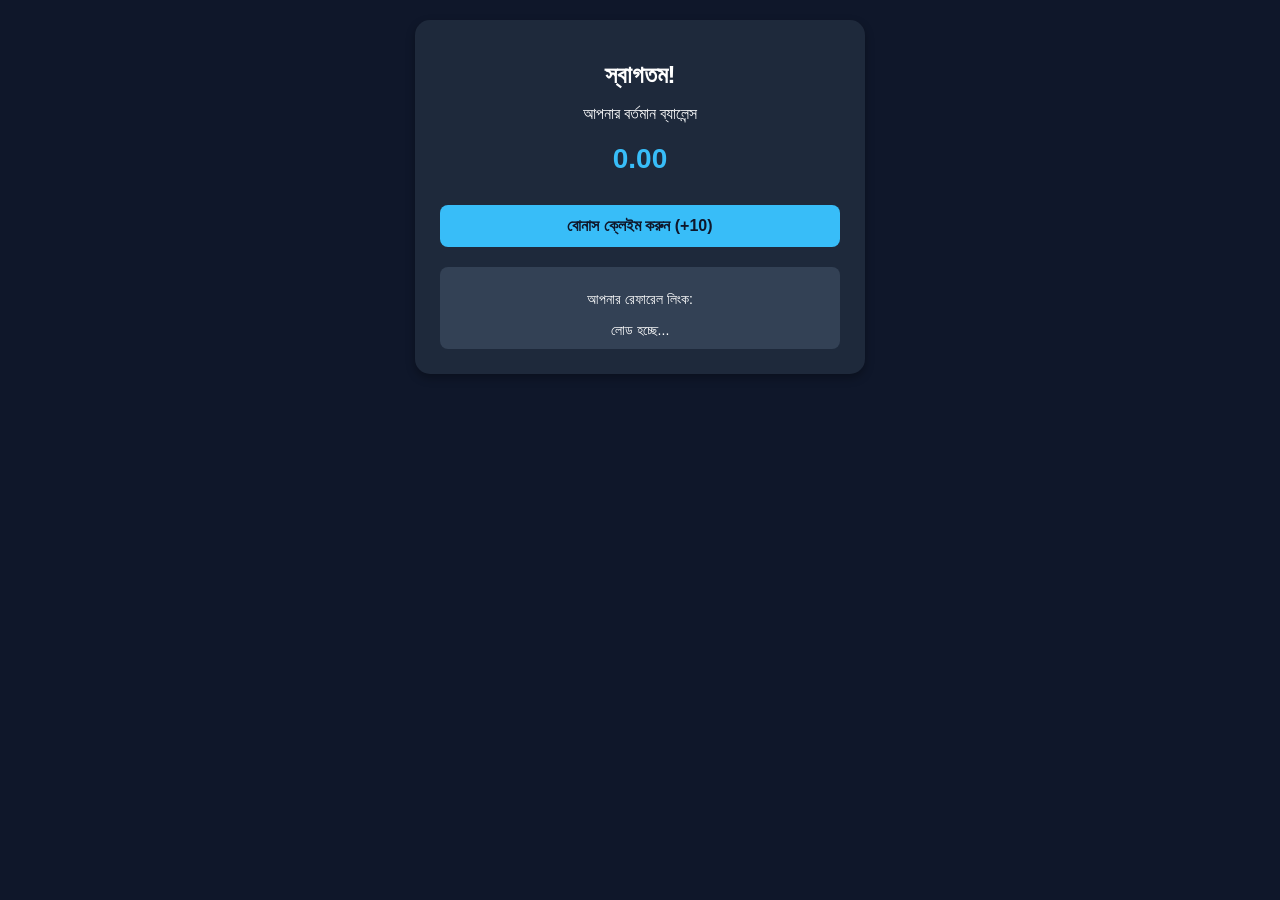
<file: templates/index.html>
<!DOCTYPE html>
<html lang="en">
<head>
    <meta charset="UTF-8">
    <meta name="viewport" content="width=device-width, initial-scale=1.0">
    <title>Mini App Dashboard</title>
    <script src="https://telegram.org/js/telegram-web-app.js"></script>
    <style>
        body {
            background-color: #0f172a;
            color: #ffffff;
            font-family: Arial, sans-serif;
            text-align: center;
            padding: 20px;
            margin: 0;
        }
        .container {
            max-width: 400px;
            margin: auto;
            background: #1e293b;
            padding: 25px;
            border-radius: 15px;
            box-shadow: 0 4px 10px rgba(0,0,0,0.3);
        }
        h1 { font-size: 24px; margin-bottom: 10px; }
        .balance-box {
            font-size: 28px;
            font-weight: bold;
            color: #38bdf8;
            margin: 20px 0;
        }
        button {
            background: #38bdf8;
            color: #0f172a;
            border: none;
            padding: 12px 20px;
            font-size: 16px;
            font-weight: bold;
            border-radius: 8px;
            cursor: pointer;
            width: 100%;
            margin-top: 10px;
        }
        button:active { background: #0284c7; }
        .ref-box {
            margin-top: 20px;
            background: #334155;
            padding: 10px;
            border-radius: 8px;
            font-size: 14px;
            word-break: break-all;
        }
    </style>
</head>
<body>

    <div class="container">
        <h1 id="username">স্বাগতম!</h1>
        <p>আপনার বর্তমান ব্যালেন্স</p>
        <div class="balance-box" id="balance">0.00</div>
        
        <button onclick="claimToken()">বোনাস ক্লেইম করুন (+10)</button>

        <div class="ref-box">
            <p>আপনার রেফারেল লিংক:</p>
            <span id="refLink">লোড হচ্ছে...</span>
        </div>
    </div>

    <script>
        const tg = window.Telegram.WebApp;
        tg.expand();

        const userId = tg.initDataUnsafe?.user?.id || 12345678;
        const userName = tg.initDataUnsafe?.user?.first_name || "Guest User";

        document.getElementById("username").innerText = `স্বাগতম, ${userName}!`;

        fetch('/api/user', {
            method: 'POST',
            headers: { 'Content-Type': 'application/json' },
            body: JSON.stringify({ telegram_id: userId, username: userName })
        })
        .then(res => res.json())
        .then(data => {
            document.getElementById("balance").innerText = data.balance;
            document.getElementById("refLink").innerText = data.ref_link;
        });

        function claimToken() {
            fetch('/api/claim', {
                method: 'POST',
                headers: { 'Content-Type': 'application/json' },
                body: JSON.stringify({ telegram_id: userId })
            })
            .then(res => res.json())
            .then(data => {
                if(data.success) {
                    document.getElementById("balance").innerText = data.new_balance;
                }
            });
        }
    </script>
</body>
</html>
</file>
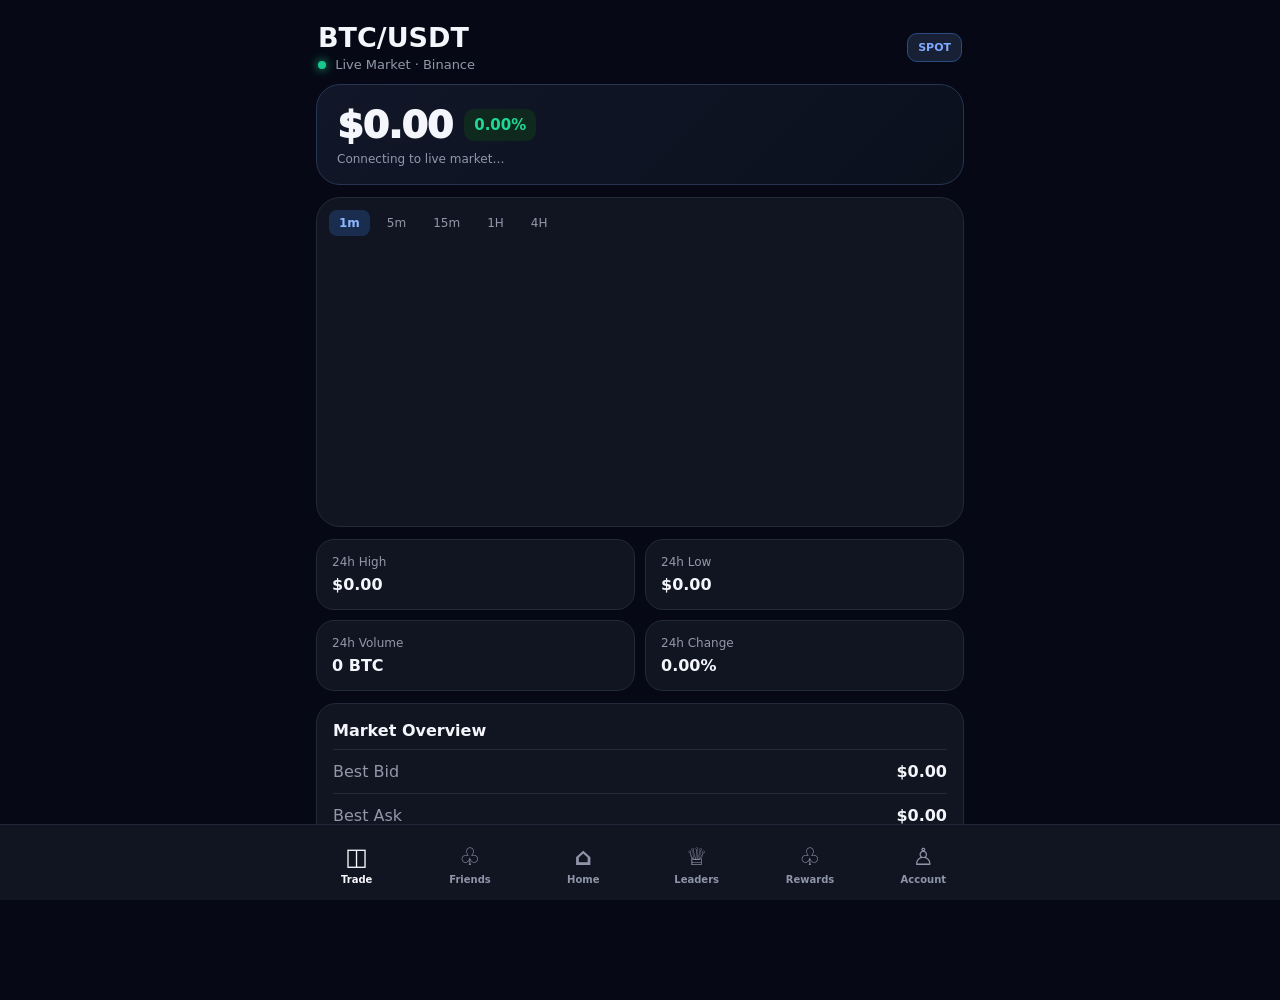
<file: web/index00.html>
<!doctype html>
<html lang="en">
<head>
<meta charset="utf-8">
<meta name="viewport" content="width=device-width,initial-scale=1,maximum-scale=1,user-scalable=no">
<title>Lumaqix</title>
<script src="https://telegram.org/js/telegram-web-app.js"></script>
<style>
*{box-sizing:border-box}
:root{--bg:#060915;--panel:#111522;--panel2:#151a2a;--line:#23293a;--text:#f5f6fb;--muted:#9298aa;--blue:#3182f6;--green:#18c98b;--pink:#f02b98}
html,body{margin:0;background:var(--bg);color:var(--text);font-family:Inter,system-ui,-apple-system,BlinkMacSystemFont,"Segoe UI",sans-serif}
body{min-height:100vh}
button,input{font:inherit}
button{cursor:pointer}
.wrap{max-width:680px;margin:auto;padding:16px 16px 98px}
.screen{display:none}.screen.active{display:block}
.topline{display:flex;align-items:center;gap:12px;margin:4px 0 18px}
.avatar{width:64px;height:64px;border-radius:50%;object-fit:cover;border:4px solid var(--blue);background:#20263a;display:grid;place-items:center;font-weight:900;font-size:22px}
.profile-name{font-size:23px;font-weight:900;line-height:1.15}
.handle{color:var(--muted);font-size:14px;margin-top:3px}
.level{display:inline-block;margin-top:8px;padding:6px 13px;border-radius:18px;background:#54114d;color:#ff4cb2;font-weight:800;font-size:13px}
.coin-card{background:linear-gradient(135deg,#121625,#101321);border:1px solid #24406d;border-radius:28px;padding:24px 22px;margin-bottom:14px}
.coin-label{font-size:18px;color:#a1a5b4;margin-left:70px}
.coin-row{display:flex;align-items:center;gap:16px}
.coin-icon{width:58px;height:58px;border-radius:50%;display:grid;place-items:center;background:radial-gradient(circle at 35% 30%,#fff4a0,#e3a728 45%,#7b4b0c 90%);border:2px solid #ffd96c;color:#7a4b08;font-size:28px;font-weight:900;box-shadow:0 4px 16px #0008}
.coin-value{font-size:48px;font-weight:950;line-height:1}
.coin-unit{font-size:22px;color:#a1a5b4;font-weight:800}
.coin-rate{color:#9fa5b7;font-size:16px;margin-top:8px;margin-left:74px}
.statgrid{display:grid;grid-template-columns:1fr 1fr;gap:20px;margin:14px 0}
.stat{background:var(--panel);border:1px solid var(--line);border-radius:26px;padding:22px 20px;min-height:118px}
.stat.green{border-color:#0c5947;background:#081a1b}
.stat.pink{border-color:#5b1a55;background:#1b0b1c}
.stat-label{color:#999eaf;font-size:17px;line-height:1.15}
.stat.green .stat-label{color:#20d697}.stat.pink .stat-label{color:#ff48b0}
.stat-value{font-size:36px;font-weight:950;margin-top:7px;letter-spacing:-1px}
.menu{background:var(--panel);border:1px solid var(--line);border-radius:28px;padding:6px 28px;margin-top:28px}
.menu-row{display:flex;align-items:center;gap:17px;padding:19px 0;border-bottom:1px solid #252a39;min-height:67px}
.menu-row:last-child{border-bottom:0}
.menu-icon{width:27px;color:#3388ff;font-size:25px;text-align:center}
.menu-title{font-size:18px;font-weight:650;flex:1}
.chev{color:#9298aa;font-size:27px}
.card{background:var(--panel);border:1px solid var(--line);border-radius:24px;padding:18px;margin:12px 0}
.row{display:flex;justify-content:space-between;gap:12px;padding:14px 0;border-bottom:1px solid var(--line)}
.row:last-child{border-bottom:0}
.muted{color:var(--muted);font-size:13px}
.big{font-size:28px;font-weight:900}
.btn{width:100%;border:0;border-radius:15px;padding:14px;color:#fff;font-weight:850;margin-top:10px}
.blue{background:#236fe0}.greenbtn{background:#149a68}.pinkbtn{background:#e72b91}
input{width:100%;padding:14px;border-radius:14px;border:1px solid #33405b;background:#090e1a;color:#fff;margin-top:8px;outline:none}
.title{font-size:25px;font-weight:900;margin:8px 0 14px}
.back{background:none;border:0;color:#9ba2b5;padding:0 0 8px;font-weight:700}
.nav{position:fixed;left:0;right:0;bottom:0;height:76px;background:#111522;border-top:1px solid #222839;z-index:20}
.navin{max-width:680px;margin:auto;height:100%;display:grid;grid-template-columns:repeat(6,1fr)}
.nav button{background:none;border:0;color:#8e95a8;font-size:10px;font-weight:750;padding:8px 2px 5px}
.nav button .ico{display:block;font-size:24px;line-height:28px;margin-bottom:3px}
.nav button.on{color:#f7f8fb}
.notice{padding:11px 13px;border-radius:13px;background:#101827;color:#9fa7ba;font-size:13px;margin-top:10px}
.ok{color:#42e1a0}.warn{color:#ffd166}
@media(max-width:390px){
 .coin-value{font-size:42px}.stat-value{font-size:31px}.statgrid{gap:10px}.stat{padding:18px 14px}.menu{padding:5px 18px}
 .profile-name{font-size:20px}.coin-label{margin-left:64px}
}

.market-head{display:flex;justify-content:space-between;align-items:center;margin:6px 2px 12px}.market-title{font-size:27px;font-weight:900}.market-sub{font-size:13px;color:var(--muted);margin-top:4px}.live-dot{display:inline-block;width:8px;height:8px;background:#18c98b;border-radius:50%;box-shadow:0 0 10px #18c98b;margin-right:5px}.market-badge{font-size:11px;font-weight:900;padding:7px 10px;border-radius:10px;background:#172035;color:#7fa9ff;border:1px solid #2b4c80}.btc-price-card{background:linear-gradient(135deg,#111728,#0b101d);border:1px solid #263552;border-radius:24px;padding:18px 20px;margin-bottom:12px}.price-line{display:flex;align-items:center;gap:12px;flex-wrap:wrap}.price-line #btcPrice{font-size:38px;font-weight:950;letter-spacing:-1px}.change{font-size:15px;font-weight:900;padding:7px 10px;border-radius:10px;background:#10291f;color:#20d795}.change.down{background:#30171d;color:#ff6475}.price-time{color:var(--muted);font-size:12px;margin-top:5px}.chart-card{background:var(--panel);border:1px solid var(--line);border-radius:24px;padding:12px;margin-bottom:12px}.chart-toolbar{display:flex;gap:7px;margin-bottom:8px}.tf{font-size:12px;color:var(--muted);padding:6px 10px;border-radius:8px}.tf.active{background:#1b2d4e;color:#8bb7ff;font-weight:800}.chart-wrap{height:270px;position:relative}.chart-wrap canvas{width:100%;height:100%;display:block}.market-stats{display:grid;grid-template-columns:1fr 1fr;gap:10px;margin-bottom:12px}.mstat{background:var(--panel);border:1px solid var(--line);border-radius:18px;padding:15px}.mstat span{display:block;color:var(--muted);font-size:12px;margin-bottom:6px}.mstat b{font-size:16px}.book-card{background:var(--panel);border:1px solid var(--line);border-radius:20px;padding:8px 16px;margin-bottom:12px}.book-title{font-weight:900;padding:9px 0;border-bottom:1px solid var(--line)}.book-row{display:flex;justify-content:space-between;padding:12px 0;border-bottom:1px solid var(--line)}.book-row:last-child{border-bottom:0}.book-row span{color:var(--muted)}.trade-actions{display:grid;grid-template-columns:1fr 1fr;gap:12px;margin-bottom:18px}.trade-actions button{border:0;border-radius:16px;padding:15px;font-weight:900;font-size:16px;color:white}.trade-buy{background:#159b70}.trade-sell{background:#d94b5f}

/* Screenshot-inspired Home / Mining dashboard */
.home-hero{background:linear-gradient(135deg,#101424 0%,#24102d 100%);border:1px solid #4d2050;border-radius:26px;padding:18px;margin:8px 0 14px;box-shadow:0 12px 30px rgba(0,0,0,.22)}
.home-profile{display:flex;align-items:center;gap:12px}.home-avatar{width:58px;height:58px;border-radius:50%;border:4px solid #2f86ff;background:#20263a;display:grid;place-items:center;font-weight:950;font-size:20px;overflow:hidden}.home-user{min-width:0;flex:1}.home-name{background:#2f82f6;border-radius:18px;padding:8px 14px;font-weight:900;white-space:nowrap;overflow:hidden;text-overflow:ellipsis}.home-points{font-size:28px;font-weight:950;margin-top:5px}.home-caption{color:#9da2b4;font-size:13px}.profit-meta{display:flex;gap:10px;flex-wrap:wrap;color:#a5a9ba;font-size:12px;margin:14px 2px 2px}.profit-meta b{color:#f2f4fa}.profit-big{font-size:48px;font-weight:950;letter-spacing:-2px;line-height:1;margin:4px 0}.profit-note{color:#9298aa;font-size:12px;margin-bottom:12px}.home-tabs{display:grid;grid-template-columns:1fr 1fr;background:#111522;border:1px solid #252b3d;border-radius:24px;overflow:hidden;margin-bottom:12px}.home-tab{border:0;background:transparent;color:#e9ebf3;padding:13px;font-weight:850}.home-tab.on{color:#f13eaa}.home-how{display:none;background:#111522;border:1px solid #252b3d;border-radius:18px;padding:14px;margin-bottom:12px;color:#b4b8c7;font-size:13px;line-height:1.55}.home-how.show{display:block}.claim-profit{width:100%;border:0;border-radius:22px;background:linear-gradient(90deg,#f12b9c,#f13eb4);color:#fff;padding:16px;font-size:17px;font-weight:950;margin-bottom:14px;box-shadow:0 8px 22px rgba(241,43,156,.18)}.home-balance-grid{display:grid;grid-template-columns:1fr 1fr;gap:12px;margin-bottom:14px}.home-box{background:#111522;border:1px solid #252b3d;border-radius:20px;padding:15px;min-height:130px}.home-box:first-child{border-color:#54264f}.home-box-title{font-size:15px;color:#e7e9f0}.home-money{font-size:26px;font-weight:950;margin-top:8px}.home-chip{display:inline-block;margin-top:8px;background:#0e3a31;color:#26d797;border-radius:14px;padding:5px 9px;font-size:12px;font-weight:850}.home-sub{color:#9298aa;font-size:12px;margin-top:9px;line-height:1.45}.home-actions{display:grid;grid-template-columns:1fr 1fr;gap:12px;margin-bottom:14px}.home-ref{background:#111522;border:1px solid #252b3d;border-radius:20px;padding:16px}.home-ref h3{margin:0 0 7px}.home-ref p{margin:6px 0;color:#969bac;font-size:12px;line-height:1.45}.home-statline{display:flex;justify-content:space-between;gap:10px;color:#9fa4b5;font-size:12px;margin-top:5px}.home-statline b{color:#f4f5f9}

.ref-card{background:#111522;border:1px solid rgba(255,255,255,.08);border-radius:22px;padding:20px;margin:14px 0;box-shadow:0 8px 28px rgba(0,0,0,.16)}
.ref-kicker{letter-spacing:4px;text-align:center;font-weight:800;color:#aeb4c8;font-size:14px;margin-bottom:10px}
.ref-sub{text-align:center;color:#9da4b8;font-size:14px;line-height:1.5;margin-bottom:16px}
.invite-grid{display:grid;grid-template-columns:repeat(4,1fr);gap:10px}
.invite-box{background:#1b1f30;border-radius:14px;padding:14px 6px;text-align:center}
.invite-box b{display:block;color:#ff2ca3;font-size:25px;line-height:1.1}
.invite-box span{display:block;color:#a8aec0;font-size:11px;margin-top:7px}
.level-grid{display:grid;grid-template-columns:repeat(5,1fr);gap:8px}
.level-box{border:1px solid rgba(255,255,255,.08);border-radius:14px;padding:14px 4px;text-align:center}
.level-box b{display:block;font-size:22px;color:#f4f5fb}
.level-box span{display:block;color:#949bb0;font-size:11px;margin-top:6px}
.power-box-card{background:linear-gradient(135deg,#171126 0%,#2a0f2d 100%);border-color:#5d1d58}
.power-box-head{display:flex;align-items:center;justify-content:space-between;gap:14px}
.power-kicker{text-align:left;margin-bottom:5px;color:#b8a8c8}
.power-title{font-size:28px;font-weight:950;margin-bottom:4px}
.power-sub{text-align:left;margin:0;max-width:420px}
.gift-icon{width:64px;height:64px;flex:0 0 64px;border-radius:18px;display:grid;place-items:center;font-size:31px;background:rgba(255,255,255,.08);border:1px solid rgba(255,255,255,.18)}
.power-box-bottom{display:flex;align-items:center;justify-content:space-between;gap:12px;margin-top:16px;padding-top:14px;border-top:1px solid rgba(255,255,255,.12)}
.box-count{font-weight:850;color:#e8e9f2}
.power-open-btn{width:auto;padding:11px 18px;margin:0}
#boxMsg{margin-top:10px}

@media(max-width:420px){.invite-grid{gap:7px}.invite-box{padding:12px 3px}.invite-box b{font-size:22px}.level-grid{gap:5px}.level-box b{font-size:19px}}
</style>
</head>
<body>
<div class="wrap">

<section id="trade" class="screen active">
  <div class="market-head">
    <div>
      <div class="market-title">BTC/USDT</div>
      <div class="market-sub"><span class="live-dot"></span> Live Market · Binance</div>
    </div>
    <div class="market-badge">SPOT</div>
  </div>

  <div class="btc-price-card">
    <div class="price-line"><span id="btcPrice">$0.00</span><span id="btcChange" class="change">0.00%</span></div>
    <div class="price-time" id="btcUpdated">Connecting to live market…</div>
  </div>

  <div class="chart-card">
    <div class="chart-toolbar">
      <div class="tf active">1m</div><div class="tf">5m</div><div class="tf">15m</div><div class="tf">1H</div><div class="tf">4H</div>
    </div>
    <div class="chart-wrap"><canvas id="btcChart"></canvas></div>
  </div>

  <div class="market-stats">
    <div class="mstat"><span>24h High</span><b id="btcHigh">$0.00</b></div>
    <div class="mstat"><span>24h Low</span><b id="btcLow">$0.00</b></div>
    <div class="mstat"><span>24h Volume</span><b id="btcVolume">0 BTC</b></div>
    <div class="mstat"><span>24h Change</span><b id="btcChange2">0.00%</b></div>
  </div>

  <div class="book-card">
    <div class="book-title">Market Overview</div>
    <div class="book-row"><span>Best Bid</span><b id="btcBid">$0.00</b></div>
    <div class="book-row"><span>Best Ask</span><b id="btcAsk">$0.00</b></div>
    <div class="book-row"><span>Spread</span><b id="btcSpread">$0.00</b></div>
  </div>
</section>

<section id="friends" class="screen">
  <div class="title">Friends</div>

  <div class="ref-card">
    <div class="ref-kicker">INVITE COIN REWARDS</div>
    <div class="ref-sub">Invite friends and get Points for each registered friend.</div>
    <div class="invite-grid">
      <div class="invite-box"><b>+50</b><span>1st friend</span></div>
      <div class="invite-box"><b>+30</b><span>2nd friend</span></div>
      <div class="invite-box"><b>+20</b><span>3rd friend</span></div>
      <div class="invite-box"><b>+15</b><span>4th+ friend</span></div>
    </div>
  </div>

  <div class="ref-card power-box-card">
    <div class="power-box-head">
      <div>
        <div class="ref-kicker power-kicker">REFERRAL VAULT</div>
        <div class="power-title">Power Boxes</div>
        <div class="ref-sub power-sub">Every verified friend unlocks one box. Open it for a random <b>1–3 Points</b> reward.</div>
      </div>
      <div class="gift-icon">🎁</div>
    </div>
    <div class="power-box-bottom">
      <div class="box-count"><span id="fBoxes">0</span> boxes available</div>
      <button class="btn pinkbtn power-open-btn" id="openBoxBtn" onclick="openReferralBox()">Open Box</button>
    </div>
    <div id="boxMsg"></div>
  </div>

  <div class="ref-card">
    <div class="ref-kicker">FIVE-LEVEL PROGRAM</div>
    <div class="ref-sub">Earn from every completed deposit across five referral levels.</div>
    <div class="level-grid">
      <div class="level-box"><b>7%</b><span>L1</span></div>
      <div class="level-box"><b>3%</b><span>L2</span></div>
      <div class="level-box"><b>1.5%</b><span>L3</span></div>
      <div class="level-box"><b>1%</b><span>L4</span></div>
      <div class="level-box"><b>0.5%</b><span>L5</span></div>
    </div>
  </div>

  <div class="card">
    <div class="row"><span>Friends invited</span><b id="fCount">0</b></div>
    <div class="row"><span>Invite Points earned</span><b id="fInvitePts">0</b></div>
    <div class="row"><span>Referral income</span><b>$<span id="fEarn">0.00</span></b></div>
    <div class="row"><span>Level 1 commission</span><b id="fComm">7%</b></div>
    <div class="muted">Your referral link</div>
    <div class="notice" id="fLink">—</div>
    <button class="btn blue" onclick="copyReferral()">Copy referral link</button>
  </div>
</section>

<section id="home" class="screen">
  <div class="title">Home</div>
  <div class="home-hero">
    <div class="home-profile">
      <div class="home-avatar" id="homeAvatar">L</div>
      <div class="home-user">
        <div class="home-name" id="homeName">Lumaqix User</div>
        <div class="home-points">💎 <span id="homeCoins">50</span></div>
        <div class="home-caption">Points · grows with rewards & activity</div>
      </div>
    </div>
  </div>

  <div class="profit-meta">
    <span>⚡ <b id="homeRewardPoints">50</b> reward points</span>
    <span>$<b id="homeHourly">0.0008</b>/hr</span>
    <span>$<b id="homeDailyLive">0.0200</b>/day</span>
    <span>$<b id="homeMonthly">0.60</b>/mo</span>
  </div>
  <div class="profit-big">$<span id="homeProfit">0.00000000</span></div>
  <div class="profit-note">Live mining profit available to claim. It accumulates while your mining is active.</div>

  <div class="home-tabs">
    <button id="homeRewardsTab" class="home-tab on" onclick="showHomeTab('rewards')">↗ Rewards</button>
    <button id="homeHowTab" class="home-tab" onclick="showHomeTab('how')">ⓘ How to earn?</button>
  </div>
  <div id="homeHow" class="home-how">
    <b>How to earn</b><br>
    • New registration starts with 50 Points and $0.02/day mining.<br>
    • Claim Daily Points to increase your mining power.<br>
    • Invite friends and earn referral income.<br>
    • Completed deposits increase your deposit balance.
  </div>

  <button class="claim-profit" id="claimProfitBtn" onclick="claimProfit()">✨ Claim profit · $<span id="claimProfitAmount">0.00000000</span></button>

  <div class="home-balance-grid">
    <div class="home-box">
      <div class="home-box-title">Available</div>
      <div class="home-money">💎 $<span id="homeAvailable">0.00</span></div>
      <span class="home-chip">Withdrawable</span>
    </div>
    <div class="home-box">
      <div class="home-box-title">Deposit balance</div>
      <div class="home-money">💎 $<span id="homeDepositBalance">0.00</span></div>
      <div class="home-sub">USDT credited from verified deposits</div>
    </div>
  </div>

  <div class="home-actions">
    <button class="btn blue" onclick="go('deposit')">↑ Top up</button>
    <button class="btn pinkbtn" onclick="go('withdraw')">↓ Withdraw</button>
  </div>

  <div class="home-ref">
    <h3>Get rewards from invites</h3>
    <div class="home-statline"><span>Friends invited</span><b id="homeFriends">0</b></div>
    <div class="home-statline"><span>Referral income</span><b>$<span id="homeRefIncome">0.00</span></b></div>
    <p>1st invite +50 Points · 2nd +30 · 3rd +20 · 4th+ +15. Deposit commissions: L1 7% · L2 3% · L3 1.5% · L4 1% · L5 0.5%.</p>
  </div>
</section>

<section id="leaders" class="screen">
  <div class="title">Leaders</div>
  <div class="card">
    <div class="notice">Leaderboard can be connected to the backend later. Your personal statistics are available in Account.</div>
  </div>
</section>

<section id="rewards" class="screen">
  <div class="title">Rewards</div>
  <div class="card">
    <div class="row"><span>Daily Reward</span><b>Points</b></div>
    <div class="row"><span>Your Points</span><b id="rewardPoints">0</b></div>
    <button class="btn pinkbtn" onclick="claimDaily()">Claim Daily Points</button>
    <div id="rewardMsg"></div>
  </div>
</section>

<section id="account" class="screen">
  <div class="topline">
    <div class="avatar" id="accountAvatar">L</div>
    <div><div class="profile-name" id="accountName">User</div><div class="handle" id="accountUser">@user · ID <span id="accountId">—</span></div><span class="level">Level 1</span></div>
  </div>

  <div class="coin-card">
    <div class="coin-label">Lumaqix Coins</div>
    <div class="coin-row"><div class="coin-icon">L</div><div><span class="coin-value" id="aPoints">0</span> <span class="coin-unit">Points</span></div></div>
    <div class="coin-rate">Mining Power: <b id="aPower">0.00</b> · $<span id="aDaily">0.0000</span>/day</div>
  </div>

  <div class="statgrid">
    <div class="stat green"><div class="stat-label">TOTAL DEPOSITED</div><div class="stat-value">$<span id="aDeposited">0.00</span></div><div class="muted" id="aDepCount">0 completed</div></div>
    <div class="stat pink"><div class="stat-label">TOTAL WITHDRAWN</div><div class="stat-value">$<span id="aWithdrawn">0.00</span></div><div class="muted" id="aWdCount">Completed</div></div>
  </div>

  <div class="statgrid">
    <div class="stat"><div class="stat-label">Withdrawable</div><div class="stat-value">$<span id="aBalance">0.00</span></div></div>
    <div class="stat"><div class="stat-label">Referral points</div><div class="stat-value" id="aRefPoints">0</div></div>
  </div>

  <div class="statgrid">
    <div class="stat"><div class="stat-label">Reward points</div><div class="stat-value" id="aRewardPoints">0</div></div>
    <div class="stat"><div class="stat-label">Referral income</div><div class="stat-value">$<span id="aRefIncome">0.0000</span></div></div>
  </div>

  <div class="statgrid">
    <div class="stat"><div class="stat-label">Pending withdrawal</div><div class="stat-value">$<span id="aPending">0.0000</span></div></div>
    <div class="stat"><div class="stat-label">Friends invited</div><div class="stat-value" id="aFriends">0</div></div>
  </div>

  <div class="statgrid">
    <div class="stat"><div class="stat-label">Valid friends</div><div class="stat-value" id="aValid">0</div></div>
    <div></div>
  </div>

  <div class="menu">
    <div class="menu-row" onclick="toggleTheme()"><div class="menu-icon">☾</div><div class="menu-title">Theme</div><div class="chev" id="themeText">Dark</div></div>
    <div class="menu-row" onclick="go('history')"><div class="menu-icon">◴</div><div class="menu-title">Operations / History</div><div class="chev">›</div></div>
    <div class="menu-row" onclick="showHelp()"><div class="menu-icon">ⓘ</div><div class="menu-title">Help & FAQ</div><div class="chev">›</div></div>
    <div class="menu-row" onclick="openTelegram('https://t.me/LumaqixBot')"><div class="menu-icon">➤</div><div class="menu-title">Lumaqix Official</div><div class="chev">›</div></div>
    <div class="menu-row" onclick="openTelegram('https://t.me/LumaqixBot')"><div class="menu-icon">➤</div><div class="menu-title">Lumaqix Payment</div><div class="chev">›</div></div>
    <div class="menu-row" onclick="showSupport()"><div class="menu-icon">♧</div><div class="menu-title">Support</div><div class="chev">›</div></div>
  </div>
</section>

<section id="history" class="screen">
  <button class="back" onclick="go('account')">← Account</button>
  <div class="title">Operations / History</div>
  <div id="txList" class="card">Loading…</div>
</section>

<section id="deposit" class="screen">
  <button class="back" onclick="go('trade')">← Back</button>
  <div class="title">Top up USDT</div>
  <div class="card">
    <div class="muted">Enter the USD amount you want to deposit.</div>
    <input id="damt" type="number" min="0" step="0.01" placeholder="USD amount">
    <button class="btn blue" onclick="deposit()">Create Payment</button>
    <div id="dres"></div>
  </div>
</section>

<section id="withdraw" class="screen">
  <button class="back" onclick="go('trade')">← Back</button>
  <div class="title">Withdraw USDT</div>
  <div class="card">
    <div class="muted">Only your USD balance can be withdrawn. Points cannot be withdrawn.</div>
    <input id="wamt" type="number" min="0" step="0.01" placeholder="USD amount">
    <input id="waddr" placeholder="BSC / BEP-20 wallet address">
    <button class="btn greenbtn" onclick="withdraw()">Submit Withdrawal</button>
    <div id="wres"></div>
  </div>
</section>

</div>

<nav class="nav">
  <div class="navin">
    <button id="ntrade" class="on" onclick="go('trade')"><span class="ico">◫</span>Trade</button>
    <button id="nfriends" onclick="go('friends')"><span class="ico">♧</span>Friends</button>
    <button id="nhome" onclick="go('home')"><span class="ico">⌂</span>Home</button>
    <button id="nleaders" onclick="go('leaders')"><span class="ico">♕</span>Leaders</button>
    <button id="nrewards" onclick="go('rewards')"><span class="ico">♧</span>Rewards</button>
    <button id="naccount" onclick="go('account')"><span class="ico">♙</span>Account</button>
  </div>
</nav>

<script>
const tg=window.Telegram?.WebApp;
tg?.ready();tg?.expand();
const init=tg?.initData||'';
const H={'Content-Type':'application/json','X-Telegram-Init-Data':init};
const $=id=>document.getElementById(id);
const money=n=>Number(n||0).toFixed(2);
const num=n=>Number(n||0).toLocaleString();

async function api(path,opts={}){
  try{
    const r=await fetch(path,{...opts,headers:{...H,...(opts.headers||{})}});
    return await r.json();
  }catch(e){return {ok:false,error:'Network error'}}
}

const navMap={trade:'ntrade',friends:'nfriends',home:'nhome',leaders:'nleaders',rewards:'nrewards',account:'naccount',history:'naccount',deposit:'ntrade',withdraw:'ntrade'};
function go(id){
  document.querySelectorAll('.screen').forEach(s=>s.classList.remove('active'));
  $(id)?.classList.add('active');
  document.querySelectorAll('.nav button').forEach(b=>b.classList.remove('on'));
  $(navMap[id])?.classList.add('on');
  if(id==='account')loadAccount();
  if(id==='history')loadTransactions();
  if(id==='friends')loadReferral();
  if(id==='home')loadHome();
  loadMe();
  window.scrollTo(0,0);
}
function showHomeTab(tab){
  const how=$('homeHow');
  const r=$('homeRewardsTab'), h=$('homeHowTab');
  if(tab==='how'){how.classList.add('show');h.classList.add('on');r.classList.remove('on')}
  else{how.classList.remove('show');r.classList.add('on');h.classList.remove('on')}
}
async function loadHome(){
  const [me,st,ref]=await Promise.all([api('/api/me'),api('/api/stats'),api('/api/referral')]);
  if(me.ok){
    const u=me.user||{};
    const pts=Number(u.points||0), claim=Number(u.mining_claimable||0);
    const av=Number(u.balance||0), daily=Number(u.mining_usd_per_day||0);
    $('homeProfit').textContent=claim.toFixed(8);
    $('claimProfitAmount').textContent=claim.toFixed(8);
    $('homeAvailable').textContent=av.toFixed(4);
    $('homeCoins').textContent=pts.toLocaleString();
    $('homeRewardPoints').textContent=pts.toLocaleString();
    $('homeHourly').textContent=Number(u.mining_hourly||0).toFixed(4);
    $('homeDailyLive').textContent=daily.toFixed(4);
    $('homeMonthly').textContent=Number(u.mining_monthly||0).toFixed(2);
    $('homeClaimState')?.replaceChildren();
    const name=(u.first_name||u.username||'Lumaqix User').trim();
    $('homeName').textContent=name;
    $('homeAvatar').textContent=(name.charAt(0)||'L').toUpperCase();
    const photo=window.Telegram?.WebApp?.initDataUnsafe?.user?.photo_url;
    if(photo){$('homeAvatar').style.backgroundImage=`url("${photo}")`;$('homeAvatar').style.backgroundSize='cover';$('homeAvatar').textContent='';}
    $('claimProfitBtn').disabled=claim<=0;
    $('claimProfitBtn').style.opacity=claim<=0?'0.62':'1';
  }
  if(st.ok){$('homeDepositBalance').textContent=Number(st.stats?.deposits||0).toFixed(4)}
  if(ref.ok){
    const n=Number(ref.count||0); $('homeFriends').textContent=n; $('homeRefIncome').textContent=Number(ref.earnings||0).toFixed(4);
  }
}
async function claimProfit(){
  const x=await api('/api/claim-profit',{method:'POST',body:'{}'});
  if(x.ok){alert(`Profit claimed: $${Number(x.claimed||0).toFixed(8)}`);}
  else if(x.error)alert(x.error);
  loadMe();loadHome();
}
function setProfile(u){
  const name=(u.first_name||u.username||'User').trim();
  const handle=u.username?'@'+u.username:'@user';
  const id=u.id||'—';
  $('tradeName').textContent=name;$('tradeUser').textContent=handle;
  $('accountName').textContent=name;$('accountUser').innerHTML=handle+' · ID <span id="accountId">'+id+'</span>';
  const initial=name.charAt(0).toUpperCase()||'L';
  $('avatar').textContent=initial;$('accountAvatar').textContent=initial;
  const photo=window.Telegram?.WebApp?.initDataUnsafe?.user?.photo_url;
  if(photo){$('avatar').style.backgroundImage=`url("${photo}")`;$('avatar').style.backgroundSize='cover';$('avatar').textContent='';$('accountAvatar').style.backgroundImage=`url("${photo}")`;$('accountAvatar').style.backgroundSize='cover';$('accountAvatar').textContent='';}
}

async function loadMe(){
  const x=await api('/api/me');
  if(!x.ok)return;
  const u=x.user||{};
  setProfile(u);
  const pts=num(u.points), power=Number(u.mining_power||0), daily=Number(u.mining_usd_per_day||0);
  const set=(id,v)=>{const el=$(id);if(el)el.textContent=v};
  set('tradePoints',pts);set('tradePower',power.toFixed(2));set('tradeRate',daily.toFixed(4));
  set('tradeBal',money(u.balance));set('tradeDaily',daily.toFixed(2));
  set('mPoints',pts);set('mPower',power.toFixed(2));set('mDaily',daily.toFixed(2));
  set('homeBal',money(u.balance));set('homePoints',pts);set('homePts2',pts);set('homePower',power.toFixed(2));set('homeDaily',daily.toFixed(2));
  set('homeMiningEarned',Number(u.mining_earned_now||0).toFixed(8));
  set('homeMiningStatus',power>0?'ACTIVE ⛏️':'INACTIVE — claim Points');
  set('rewardPoints',pts);
  if(document.getElementById('home')?.classList.contains('active')) loadHome();
}

async function loadReferral(){
  const x=await api('/api/referral');
  if(!x.ok)return;
  $('fCount').textContent=num(x.count);
  $('fInvitePts').textContent=num(x.invite_points||0);
  $('fEarn').textContent=money(x.earnings);
  $('fComm').textContent=(x.commission_percent||7)+'%';
  $('fLink').textContent=x.referral_link||'—';
  $('fBoxes').textContent=num(x.boxes_available||0);
  const btn=$('openBoxBtn');
  if(btn){btn.disabled=Number(x.boxes_available||0)<=0;btn.textContent=Number(x.boxes_available||0)>0?'Open Box':'No Box';}
  $('aFriends').textContent=num(x.count);
  $('aRefIncome').textContent=Number(x.earnings||0).toFixed(4);
  $('aRefPoints').textContent=num(x.invite_points||0);
}

async function openReferralBox(){
  const btn=$('openBoxBtn'); if(btn)btn.disabled=true;
  const x=await api('/api/referral-box/claim',{method:'POST',body:'{}'});
  if(x.ok){
    $('boxMsg').innerHTML=`<div class="ok" style="margin-top:10px">🎁 Power Box opened — you won <b>+${num(x.reward_points)} Points</b>!</div>`;
    $('fBoxes').textContent=num(x.boxes_available||0);
    if(btn){btn.disabled=Number(x.boxes_available||0)<=0;btn.textContent=Number(x.boxes_available||0)>0?'Open Box':'No Box';}
    loadMe();
  }else{
    $('boxMsg').innerHTML=`<div class="warn" style="margin-top:10px">${x.error||'Unable to open box'}</div>`;
    if(btn)btn.disabled=false;
  }
}

async function loadAccountasync function loadAccount(){
  const [me,st,ref,tx]=await Promise.all([api('/api/me'),api('/api/stats'),api('/api/referral'),api('/api/transactions')]);
  if(me.ok){
    const u=me.user||{}, pts=num(u.points), power=Number(u.mining_power||0), daily=Number(u.mining_usd_per_day||0);
    setProfile(u);$('aPoints').textContent=pts;$('aPower').textContent=power.toFixed(2);$('aDaily').textContent=daily.toFixed(4);$('aBalance').textContent=money(u.balance);$('aRewardPoints').textContent=pts;
  }
  if(st.ok){
    const s=st.stats||{};
    $('aDeposited').textContent=money(s.deposits);$('aWithdrawn').textContent=money(s.withdrawn);
    $('aDepCount').textContent='Completed deposits';$('aWdCount').textContent='Completed withdrawals';
  }
  if(ref.ok){
    $('aFriends').textContent=num(ref.count);$('aRefIncome').textContent=Number(ref.earnings||0).toFixed(4);$('aRefPoints').textContent=num(ref.invite_points||0);
  }
  if(tx.ok){
    const pending=(tx.transactions||[]).filter(t=>String(t.type||'').toLowerCase().includes('withdraw')&&t.status==='pending').reduce((a,t)=>a+Number(t.amount||0),0);
    $('aPending').textContent=pending.toFixed(4);
    const valid=(ref.ok?Number(ref.count||0):0);
    $('aValid').textContent=num(Math.max(0,valid));
  }
}

async function claimDaily(){
  const x=await api('/api/daily',{method:'POST',body:'{}'});
  const msg=x.ok?`<div class="ok" style="margin-top:10px">+${num(x.reward_points||0)} Points 🎉</div>`:`<div class="warn" style="margin-top:10px">${x.remaining?'Already claimed for today.':(x.error||'Unavailable')}</div>`;
  $('dailyMsg').innerHTML=msg;$('rewardMsg').innerHTML=msg;
  loadMe();
  if(document.getElementById('account').classList.contains('active'))loadAccount();
}

async function deposit(){
  const x=await api('/api/deposit',{method:'POST',body:JSON.stringify({amount:$('damt').value})});
  $('dres').innerHTML=x.ok
    ? `<div class="notice">Send exactly <b>${x.payment.pay_amount} ${x.payment.pay_currency}</b><br>Address: <span style="word-break:break-all">${x.payment.pay_address}</span><br>Payment ID: ${x.payment.payment_id}</div>`
    : `<div class="warn" style="margin-top:10px">${x.error||'Unable to create payment'}</div>`;
}

async function withdraw(){
  const x=await api('/api/withdraw',{method:'POST',body:JSON.stringify({amount:$('wamt').value,address:$('waddr').value})});
  $('wres').innerHTML=x.ok?`<div class="ok" style="margin-top:10px">Withdrawal ${x.status||'submitted'}.</div>`:`<div class="warn" style="margin-top:10px">${x.error||'Unable to submit withdrawal'}</div>`;
  loadMe();
}

async function loadTransactions(){
  const x=await api('/api/transactions');
  if(!x.ok){$('txList').innerHTML='<div class="warn">'+(x.error||'Unable to load history')+'</div>';return}
  const rows=x.transactions||[];
  $('txList').innerHTML=rows.length?rows.map(t=>`<div class="row"><span><b>${t.type}</b><br><span class="muted">${t.status} · ${t.currency||''}</span></span><b>${money(t.amount)}</b></div>`).join(''):'<div class="muted">No transactions yet.</div>';
}

function copyReferral(){
  const v=$('fLink').textContent;
  navigator.clipboard?.writeText(v).then(()=>alert('Referral link copied')).catch(()=>alert(v));
}
function openTelegram(url){tg?.openTelegramLink?.(url)||window.open(url,'_blank')}
function showHelp(){alert('Lumaqix Help & FAQ\\n\\nPoints are earned from rewards and are not withdrawable. Mining earnings are added to USD balance.')}
function showSupport(){alert('Support: contact the Lumaqix support account configured by the administrator.')}
function toggleTheme(){
  document.body.classList.toggle('light');
  $('themeText').textContent=document.body.classList.contains('light')?'Light':'Dark';
}
loadMe();
</script>
</body>
</html>
</file>
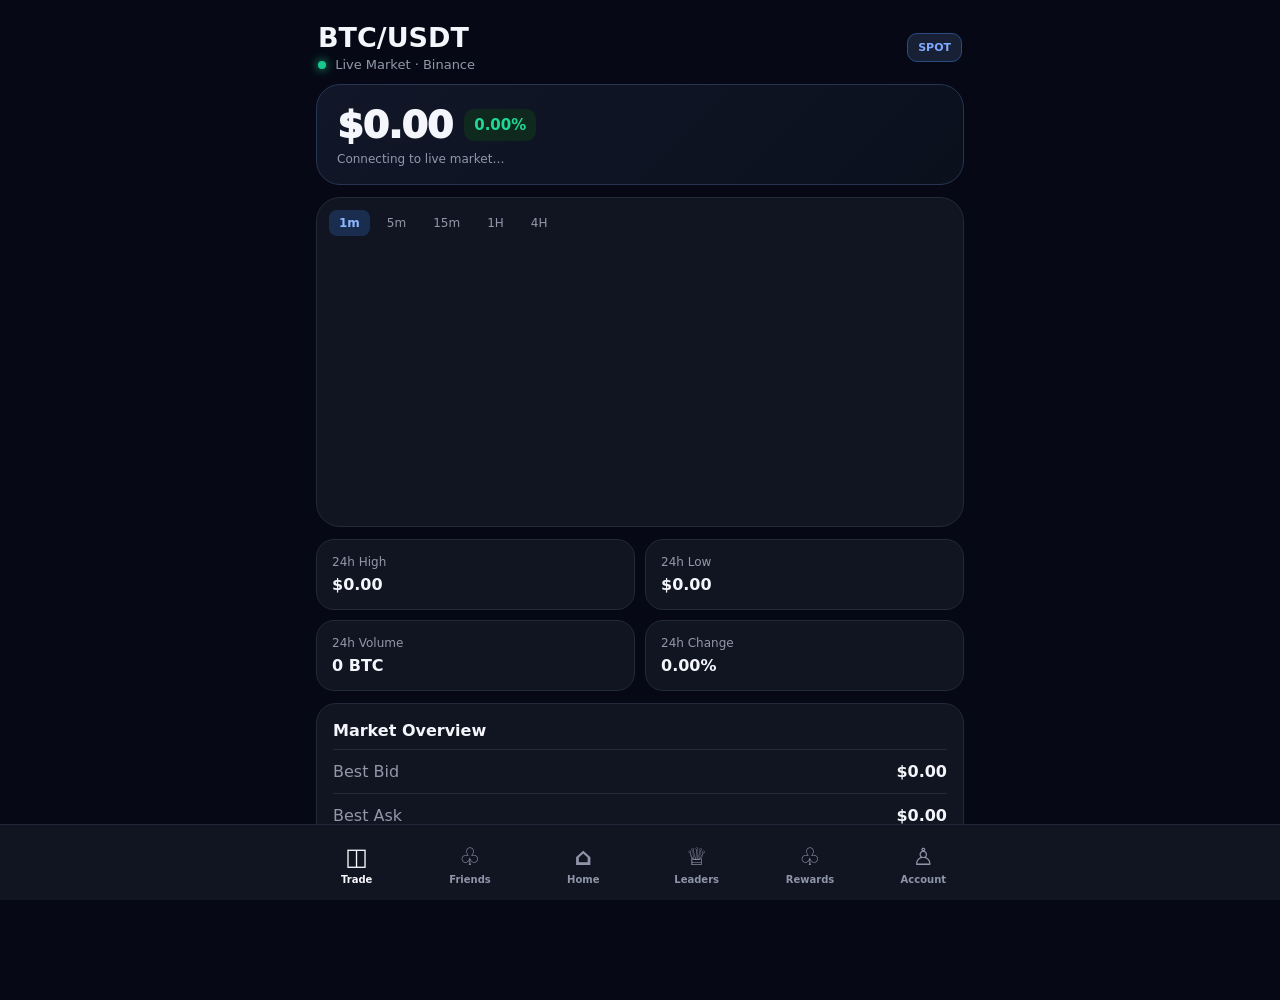
<file: web/index11.html>
<!doctype html>
<html lang="en">
<head>
<meta charset="utf-8">
<meta name="viewport" content="width=device-width,initial-scale=1,maximum-scale=1,user-scalable=no">
<title>Lumaqix</title>
<script src="https://telegram.org/js/telegram-web-app.js"></script>
<style>
*{box-sizing:border-box}
:root{--bg:#060915;--panel:#111522;--panel2:#151a2a;--line:#23293a;--text:#f5f6fb;--muted:#9298aa;--blue:#3182f6;--green:#18c98b;--pink:#f02b98}
html,body{margin:0;background:var(--bg);color:var(--text);font-family:Inter,system-ui,-apple-system,BlinkMacSystemFont,"Segoe UI",sans-serif}
body{min-height:100vh}
button,input{font:inherit}
button{cursor:pointer}
.wrap{max-width:680px;margin:auto;padding:16px 16px 98px}
.screen{display:none}.screen.active{display:block}
.topline{display:flex;align-items:center;gap:12px;margin:4px 0 18px}
.avatar{width:64px;height:64px;border-radius:50%;object-fit:cover;border:4px solid var(--blue);background:#20263a;display:grid;place-items:center;font-weight:900;font-size:22px}
.profile-name{font-size:23px;font-weight:900;line-height:1.15}
.handle{color:var(--muted);font-size:14px;margin-top:3px}
.level{display:inline-block;margin-top:8px;padding:6px 13px;border-radius:18px;background:#54114d;color:#ff4cb2;font-weight:800;font-size:13px}
.coin-card{background:linear-gradient(135deg,#121625,#101321);border:1px solid #24406d;border-radius:28px;padding:24px 22px;margin-bottom:14px}
.coin-label{font-size:18px;color:#a1a5b4;margin-left:70px}
.coin-row{display:flex;align-items:center;gap:16px}
.coin-icon{width:58px;height:58px;border-radius:50%;display:grid;place-items:center;background:radial-gradient(circle at 35% 30%,#fff4a0,#e3a728 45%,#7b4b0c 90%);border:2px solid #ffd96c;color:#7a4b08;font-size:28px;font-weight:900;box-shadow:0 4px 16px #0008}
.coin-value{font-size:48px;font-weight:950;line-height:1}
.coin-unit{font-size:22px;color:#a1a5b4;font-weight:800}
.coin-rate{color:#9fa5b7;font-size:16px;margin-top:8px;margin-left:74px}
.statgrid{display:grid;grid-template-columns:1fr 1fr;gap:20px;margin:14px 0}
.stat{background:var(--panel);border:1px solid var(--line);border-radius:26px;padding:22px 20px;min-height:118px}
.stat.green{border-color:#0c5947;background:#081a1b}
.stat.pink{border-color:#5b1a55;background:#1b0b1c}
.stat-label{color:#999eaf;font-size:17px;line-height:1.15}
.stat.green .stat-label{color:#20d697}.stat.pink .stat-label{color:#ff48b0}
.stat-value{font-size:36px;font-weight:950;margin-top:7px;letter-spacing:-1px}
.menu{background:var(--panel);border:1px solid var(--line);border-radius:28px;padding:6px 28px;margin-top:28px}
.menu-row{display:flex;align-items:center;gap:17px;padding:19px 0;border-bottom:1px solid #252a39;min-height:67px}
.menu-row:last-child{border-bottom:0}
.menu-icon{width:27px;color:#3388ff;font-size:25px;text-align:center}
.menu-title{font-size:18px;font-weight:650;flex:1}
.chev{color:#9298aa;font-size:27px}
.card{background:var(--panel);border:1px solid var(--line);border-radius:24px;padding:18px;margin:12px 0}
.row{display:flex;justify-content:space-between;gap:12px;padding:14px 0;border-bottom:1px solid var(--line)}
.row:last-child{border-bottom:0}
.muted{color:var(--muted);font-size:13px}
.big{font-size:28px;font-weight:900}
.btn{width:100%;border:0;border-radius:15px;padding:14px;color:#fff;font-weight:850;margin-top:10px}
.blue{background:#236fe0}.greenbtn{background:#149a68}.pinkbtn{background:#e72b91}
input{width:100%;padding:14px;border-radius:14px;border:1px solid #33405b;background:#090e1a;color:#fff;margin-top:8px;outline:none}
.title{font-size:25px;font-weight:900;margin:8px 0 14px}
.back{background:none;border:0;color:#9ba2b5;padding:0 0 8px;font-weight:700}
.nav{position:fixed;left:0;right:0;bottom:0;height:76px;background:#111522;border-top:1px solid #222839;z-index:20}
.navin{max-width:680px;margin:auto;height:100%;display:grid;grid-template-columns:repeat(6,1fr)}
.nav button{background:none;border:0;color:#8e95a8;font-size:10px;font-weight:750;padding:8px 2px 5px}
.nav button .ico{display:block;font-size:24px;line-height:28px;margin-bottom:3px}
.nav button.on{color:#f7f8fb}
.notice{padding:11px 13px;border-radius:13px;background:#101827;color:#9fa7ba;font-size:13px;margin-top:10px}
.ok{color:#42e1a0}.warn{color:#ffd166}
@media(max-width:390px){
 .coin-value{font-size:42px}.stat-value{font-size:31px}.statgrid{gap:10px}.stat{padding:18px 14px}.menu{padding:5px 18px}
 .profile-name{font-size:20px}.coin-label{margin-left:64px}
}

.market-head{display:flex;justify-content:space-between;align-items:center;margin:6px 2px 12px}.market-title{font-size:27px;font-weight:900}.market-sub{font-size:13px;color:var(--muted);margin-top:4px}.live-dot{display:inline-block;width:8px;height:8px;background:#18c98b;border-radius:50%;box-shadow:0 0 10px #18c98b;margin-right:5px}.market-badge{font-size:11px;font-weight:900;padding:7px 10px;border-radius:10px;background:#172035;color:#7fa9ff;border:1px solid #2b4c80}.btc-price-card{background:linear-gradient(135deg,#111728,#0b101d);border:1px solid #263552;border-radius:24px;padding:18px 20px;margin-bottom:12px}.price-line{display:flex;align-items:center;gap:12px;flex-wrap:wrap}.price-line #btcPrice{font-size:38px;font-weight:950;letter-spacing:-1px}.change{font-size:15px;font-weight:900;padding:7px 10px;border-radius:10px;background:#10291f;color:#20d795}.change.down{background:#30171d;color:#ff6475}.price-time{color:var(--muted);font-size:12px;margin-top:5px}.chart-card{background:var(--panel);border:1px solid var(--line);border-radius:24px;padding:12px;margin-bottom:12px}.chart-toolbar{display:flex;gap:7px;margin-bottom:8px}.tf{font-size:12px;color:var(--muted);padding:6px 10px;border-radius:8px}.tf.active{background:#1b2d4e;color:#8bb7ff;font-weight:800}.chart-wrap{height:270px;position:relative}.chart-wrap canvas{width:100%;height:100%;display:block}.market-stats{display:grid;grid-template-columns:1fr 1fr;gap:10px;margin-bottom:12px}.mstat{background:var(--panel);border:1px solid var(--line);border-radius:18px;padding:15px}.mstat span{display:block;color:var(--muted);font-size:12px;margin-bottom:6px}.mstat b{font-size:16px}.book-card{background:var(--panel);border:1px solid var(--line);border-radius:20px;padding:8px 16px;margin-bottom:12px}.book-title{font-weight:900;padding:9px 0;border-bottom:1px solid var(--line)}.book-row{display:flex;justify-content:space-between;padding:12px 0;border-bottom:1px solid var(--line)}.book-row:last-child{border-bottom:0}.book-row span{color:var(--muted)}.trade-actions{display:grid;grid-template-columns:1fr 1fr;gap:12px;margin-bottom:18px}.trade-actions button{border:0;border-radius:16px;padding:15px;font-weight:900;font-size:16px;color:white}.trade-buy{background:#159b70}.trade-sell{background:#d94b5f}

/* Screenshot-inspired Home / Mining dashboard */
.home-hero{background:linear-gradient(135deg,#101424 0%,#24102d 100%);border:1px solid #4d2050;border-radius:26px;padding:18px;margin:8px 0 14px;box-shadow:0 12px 30px rgba(0,0,0,.22)}
.home-profile{display:flex;align-items:center;gap:12px}.home-avatar{width:58px;height:58px;border-radius:50%;border:4px solid #2f86ff;background:#20263a;display:grid;place-items:center;font-weight:950;font-size:20px;overflow:hidden}.home-user{min-width:0;flex:1}.home-name{background:#2f82f6;border-radius:18px;padding:8px 14px;font-weight:900;white-space:nowrap;overflow:hidden;text-overflow:ellipsis}.home-points{font-size:28px;font-weight:950;margin-top:5px}.home-caption{color:#9da2b4;font-size:13px}.profit-meta{display:flex;gap:10px;flex-wrap:wrap;color:#a5a9ba;font-size:12px;margin:14px 2px 2px}.profit-meta b{color:#f2f4fa}.profit-big{font-size:48px;font-weight:950;letter-spacing:-2px;line-height:1;margin:4px 0}.profit-note{color:#9298aa;font-size:12px;margin-bottom:12px}.home-tabs{display:grid;grid-template-columns:1fr 1fr;background:#111522;border:1px solid #252b3d;border-radius:24px;overflow:hidden;margin-bottom:12px}.home-tab{border:0;background:transparent;color:#e9ebf3;padding:13px;font-weight:850}.home-tab.on{color:#f13eaa}.home-how{display:none;background:#111522;border:1px solid #252b3d;border-radius:18px;padding:14px;margin-bottom:12px;color:#b4b8c7;font-size:13px;line-height:1.55}.home-how.show{display:block}.claim-profit{width:100%;border:0;border-radius:22px;background:linear-gradient(90deg,#f12b9c,#f13eb4);color:#fff;padding:16px;font-size:17px;font-weight:950;margin-bottom:14px;box-shadow:0 8px 22px rgba(241,43,156,.18)}.home-balance-grid{display:grid;grid-template-columns:1fr 1fr;gap:12px;margin-bottom:14px}.home-box{background:#111522;border:1px solid #252b3d;border-radius:20px;padding:15px;min-height:130px}.home-box:first-child{border-color:#54264f}.home-box-title{font-size:15px;color:#e7e9f0}.home-money{font-size:26px;font-weight:950;margin-top:8px}.home-chip{display:inline-block;margin-top:8px;background:#0e3a31;color:#26d797;border-radius:14px;padding:5px 9px;font-size:12px;font-weight:850}.home-sub{color:#9298aa;font-size:12px;margin-top:9px;line-height:1.45}.home-actions{display:grid;grid-template-columns:1fr 1fr;gap:12px;margin-bottom:14px}.home-ref{background:#111522;border:1px solid #252b3d;border-radius:20px;padding:16px}.home-ref h3{margin:0 0 7px}.home-ref p{margin:6px 0;color:#969bac;font-size:12px;line-height:1.45}.home-statline{display:flex;justify-content:space-between;gap:10px;color:#9fa4b5;font-size:12px;margin-top:5px}.home-statline b{color:#f4f5f9}

.ref-card{background:#111522;border:1px solid rgba(255,255,255,.08);border-radius:22px;padding:20px;margin:14px 0;box-shadow:0 8px 28px rgba(0,0,0,.16)}
.ref-kicker{letter-spacing:4px;text-align:center;font-weight:800;color:#aeb4c8;font-size:14px;margin-bottom:10px}
.ref-sub{text-align:center;color:#9da4b8;font-size:14px;line-height:1.5;margin-bottom:16px}
.invite-grid{display:grid;grid-template-columns:repeat(4,1fr);gap:10px}
.invite-box{background:#1b1f30;border-radius:14px;padding:14px 6px;text-align:center}
.invite-box b{display:block;color:#ff2ca3;font-size:25px;line-height:1.1}
.invite-box span{display:block;color:#a8aec0;font-size:11px;margin-top:7px}
.level-grid{display:grid;grid-template-columns:repeat(5,1fr);gap:8px}
.level-box{border:1px solid rgba(255,255,255,.08);border-radius:14px;padding:14px 4px;text-align:center}
.level-box b{display:block;font-size:22px;color:#f4f5fb}
.level-box span{display:block;color:#949bb0;font-size:11px;margin-top:6px}
.power-box-card{background:linear-gradient(135deg,#171126 0%,#2a0f2d 100%);border-color:#5d1d58}
.power-box-head{display:flex;align-items:center;justify-content:space-between;gap:14px}
.power-kicker{text-align:left;margin-bottom:5px;color:#b8a8c8}
.power-title{font-size:28px;font-weight:950;margin-bottom:4px}
.power-sub{text-align:left;margin:0;max-width:420px}
.gift-icon{width:64px;height:64px;flex:0 0 64px;border-radius:18px;display:grid;place-items:center;font-size:31px;background:rgba(255,255,255,.08);border:1px solid rgba(255,255,255,.18)}
.power-box-bottom{display:flex;align-items:center;justify-content:space-between;gap:12px;margin-top:16px;padding-top:14px;border-top:1px solid rgba(255,255,255,.12)}
.box-count{font-weight:850;color:#e8e9f2}
.power-open-btn{width:auto;padding:11px 18px;margin:0}
#boxMsg{margin-top:10px}

@media(max-width:420px){.invite-grid{gap:7px}.invite-box{padding:12px 3px}.invite-box b{font-size:22px}.level-grid{gap:5px}.level-box b{font-size:19px}}
</style>
</head>
<body>
<div class="wrap">

<section id="trade" class="screen active">
  <div class="market-head">
    <div>
      <div class="market-title">BTC/USDT</div>
      <div class="market-sub"><span class="live-dot"></span> Live Market · Binance</div>
    </div>
    <div class="market-badge">SPOT</div>
  </div>

  <div class="btc-price-card">
    <div class="price-line"><span id="btcPrice">$0.00</span><span id="btcChange" class="change">0.00%</span></div>
    <div class="price-time" id="btcUpdated">Connecting to live market…</div>
  </div>

  <div class="chart-card">
    <div class="chart-toolbar">
      <div class="tf active">1m</div><div class="tf">5m</div><div class="tf">15m</div><div class="tf">1H</div><div class="tf">4H</div>
    </div>
    <div class="chart-wrap"><canvas id="btcChart"></canvas></div>
  </div>

  <div class="market-stats">
    <div class="mstat"><span>24h High</span><b id="btcHigh">$0.00</b></div>
    <div class="mstat"><span>24h Low</span><b id="btcLow">$0.00</b></div>
    <div class="mstat"><span>24h Volume</span><b id="btcVolume">0 BTC</b></div>
    <div class="mstat"><span>24h Change</span><b id="btcChange2">0.00%</b></div>
  </div>

  <div class="book-card">
    <div class="book-title">Market Overview</div>
    <div class="book-row"><span>Best Bid</span><b id="btcBid">$0.00</b></div>
    <div class="book-row"><span>Best Ask</span><b id="btcAsk">$0.00</b></div>
    <div class="book-row"><span>Spread</span><b id="btcSpread">$0.00</b></div>
  </div>
</section>

<section id="friends" class="screen">
  <div class="title">Friends</div>

  <div class="ref-card">
    <div class="ref-kicker">INVITE COIN REWARDS</div>
    <div class="ref-sub">Invite friends and get Points for each registered friend.</div>
    <div class="invite-grid">
      <div class="invite-box"><b>+50</b><span>1st friend</span></div>
      <div class="invite-box"><b>+30</b><span>2nd friend</span></div>
      <div class="invite-box"><b>+20</b><span>3rd friend</span></div>
      <div class="invite-box"><b>+15</b><span>4th+ friend</span></div>
    </div>
  </div>

  <div class="ref-card power-box-card">
    <div class="power-box-head">
      <div>
        <div class="ref-kicker power-kicker">REFERRAL VAULT</div>
        <div class="power-title">Power Boxes</div>
        <div class="ref-sub power-sub">Every verified friend unlocks one box. Open it for a random <b>1–3 Points</b> reward.</div>
      </div>
      <div class="gift-icon">🎁</div>
    </div>
    <div class="power-box-bottom">
      <div class="box-count"><span id="fBoxes">0</span> boxes available</div>
      <button class="btn pinkbtn power-open-btn" id="openBoxBtn" onclick="openReferralBox()">Open Box</button>
    </div>
    <div id="boxMsg"></div>
  </div>

  <div class="ref-card">
    <div class="ref-kicker">FIVE-LEVEL PROGRAM</div>
    <div class="ref-sub">Earn from every completed deposit across five referral levels.</div>
    <div class="level-grid">
      <div class="level-box"><b>7%</b><span>L1</span></div>
      <div class="level-box"><b>3%</b><span>L2</span></div>
      <div class="level-box"><b>1.5%</b><span>L3</span></div>
      <div class="level-box"><b>1%</b><span>L4</span></div>
      <div class="level-box"><b>0.5%</b><span>L5</span></div>
    </div>
  </div>

  <div class="card">
    <div class="row"><span>Friends invited</span><b id="fCount">0</b></div>
    <div class="row"><span>Invite Points earned</span><b id="fInvitePts">0</b></div>
    <div class="row"><span>Referral income</span><b>$<span id="fEarn">0.00</span></b></div>
    <div class="row"><span>Level 1 commission</span><b id="fComm">7%</b></div>
    <div class="muted">Your referral link</div>
    <div class="notice" id="fLink">—</div>
    <button class="btn blue" onclick="copyReferral()">Copy referral link</button>
  </div>
</section>

<section id="home" class="screen">
  <div class="title">Home</div>
  <div class="home-hero">
    <div class="home-profile">
      <div class="home-avatar" id="homeAvatar">L</div>
      <div class="home-user">
        <div class="home-name" id="homeName">Lumaqix User</div>
        <div class="home-points">💎 <span id="homeCoins">50</span></div>
        <div class="home-caption">Points · grows with rewards & activity</div>
      </div>
    </div>
  </div>

  <div class="profit-meta">
    <span>⚡ <b id="homeRewardPoints">50</b> reward points</span>
    <span>$<b id="homeHourly">0.0008</b>/hr</span>
    <span>$<b id="homeDailyLive">0.0200</b>/day</span>
    <span>$<b id="homeMonthly">0.60</b>/mo</span>
  </div>
  <div class="profit-big">$<span id="homeProfit">0.00000000</span></div>
  <div class="profit-note">Live mining profit available to claim. It accumulates while your mining is active.</div>

  <div class="home-tabs">
    <button id="homeRewardsTab" class="home-tab on" onclick="showHomeTab('rewards')">↗ Rewards</button>
    <button id="homeHowTab" class="home-tab" onclick="showHomeTab('how')">ⓘ How to earn?</button>
  </div>
  <div id="homeHow" class="home-how">
    <b>How to earn</b><br>
    • New registration starts with 50 Points and $0.02/day mining.<br>
    • Claim Daily Points to increase your mining power.<br>
    • Invite friends and earn referral income.<br>
    • Completed deposits increase your deposit balance.
  </div>

  <button class="claim-profit" id="claimProfitBtn" onclick="claimProfit()">✨ Claim profit · $<span id="claimProfitAmount">0.00000000</span></button>

  <div class="home-balance-grid">
    <div class="home-box">
      <div class="home-box-title">Available</div>
      <div class="home-money">💎 $<span id="homeAvailable">0.00</span></div>
      <span class="home-chip">Withdrawable</span>
    </div>
    <div class="home-box">
      <div class="home-box-title">Deposit balance</div>
      <div class="home-money">💎 $<span id="homeDepositBalance">0.00</span></div>
      <div class="home-sub">USDT credited from verified deposits</div>
    </div>
  </div>

  <div class="home-actions">
    <button class="btn blue" onclick="go('deposit')">↑ Top up</button>
    <button class="btn pinkbtn" onclick="go('withdraw')">↓ Withdraw</button>
  </div>

  <div class="home-ref">
    <h3>Get rewards from invites</h3>
    <div class="home-statline"><span>Friends invited</span><b id="homeFriends">0</b></div>
    <div class="home-statline"><span>Referral income</span><b>$<span id="homeRefIncome">0.00</span></b></div>
    <p>1st invite +50 Points · 2nd +30 · 3rd +20 · 4th+ +15. Deposit commissions: L1 7% · L2 3% · L3 1.5% · L4 1% · L5 0.5%.</p>
  </div>
</section>

<section id="leaders" class="screen">
  <div class="title">Leaders</div>
  <div class="card">
    <div class="notice">Leaderboard can be connected to the backend later. Your personal statistics are available in Account.</div>
  </div>
</section>

<section id="rewards" class="screen">
  <div class="title">Rewards</div>
  <div class="card">
    <div class="row"><span>Daily Reward</span><b>Points</b></div>
    <div class="row"><span>Your Points</span><b id="rewardPoints">0</b></div>
    <button class="btn pinkbtn" onclick="claimDaily()">Claim Daily Points</button>
    <div id="rewardMsg"></div>
  </div>
</section>

<section id="account" class="screen">
  <div class="topline">
    <div class="avatar" id="accountAvatar">L</div>
    <div><div class="profile-name" id="accountName">User</div><div class="handle" id="accountUser">@user · ID <span id="accountId">—</span></div><span class="level">Level 1</span></div>
  </div>

  <div class="coin-card">
    <div class="coin-label">Lumaqix Coins</div>
    <div class="coin-row"><div class="coin-icon">L</div><div><span class="coin-value" id="aPoints">0</span> <span class="coin-unit">Points</span></div></div>
    <div class="coin-rate">Mining Power: <b id="aPower">0.00</b> · $<span id="aDaily">0.0000</span>/day</div>
  </div>

  <div class="statgrid">
    <div class="stat green"><div class="stat-label">TOTAL DEPOSITED</div><div class="stat-value">$<span id="aDeposited">0.00</span></div><div class="muted" id="aDepCount">0 completed</div></div>
    <div class="stat pink"><div class="stat-label">TOTAL WITHDRAWN</div><div class="stat-value">$<span id="aWithdrawn">0.00</span></div><div class="muted" id="aWdCount">Completed</div></div>
  </div>

  <div class="statgrid">
    <div class="stat"><div class="stat-label">Withdrawable</div><div class="stat-value">$<span id="aBalance">0.00</span></div></div>
    <div class="stat"><div class="stat-label">Referral points</div><div class="stat-value" id="aRefPoints">0</div></div>
  </div>

  <div class="statgrid">
    <div class="stat"><div class="stat-label">Reward points</div><div class="stat-value" id="aRewardPoints">0</div></div>
    <div class="stat"><div class="stat-label">Referral income</div><div class="stat-value">$<span id="aRefIncome">0.0000</span></div></div>
  </div>

  <div class="statgrid">
    <div class="stat"><div class="stat-label">Pending withdrawal</div><div class="stat-value">$<span id="aPending">0.0000</span></div></div>
    <div class="stat"><div class="stat-label">Friends invited</div><div class="stat-value" id="aFriends">0</div></div>
  </div>

  <div class="statgrid">
    <div class="stat"><div class="stat-label">Valid friends</div><div class="stat-value" id="aValid">0</div></div>
    <div></div>
  </div>

  <div class="menu">
    <div class="menu-row" onclick="toggleTheme()"><div class="menu-icon">☾</div><div class="menu-title">Theme</div><div class="chev" id="themeText">Dark</div></div>
    <div class="menu-row" onclick="go('history')"><div class="menu-icon">◴</div><div class="menu-title">Operations / History</div><div class="chev">›</div></div>
    <div class="menu-row" onclick="showHelp()"><div class="menu-icon">ⓘ</div><div class="menu-title">Help & FAQ</div><div class="chev">›</div></div>
    <div class="menu-row" onclick="openTelegram('https://t.me/LumaqixBot')"><div class="menu-icon">➤</div><div class="menu-title"><a href="https://t.me/lumaqix_payout" target="_blank" rel="noopener">Lumaqix Official</a></div><div class="chev">›</div></div>
    <div class="menu-row" onclick="openTelegram('https://t.me/LumaqixBot')"><div class="menu-icon">➤</div><div class="menu-title">Lumaqix Payment</div><div class="chev">›</div></div>
    <div class="menu-row" onclick="showSupport()"><div class="menu-icon">♧</div><div class="menu-title">Support</div><div class="chev">›</div></div>
  </div>
</section>

<section id="history" class="screen">
  <button class="back" onclick="go('account')">← Account</button>
  <div class="title">Operations / History</div>
  <div id="txList" class="card">Loading…</div>
</section>

<section id="deposit" class="screen">
  <button class="back" onclick="go('trade')">← Back</button>
  <div class="title">Top up USDT</div>
  <div class="card">
    <div class="muted">Enter the USD amount you want to deposit.</div>
    <input id="damt" type="number" min="0" step="0.01" placeholder="USD amount">
    <button class="btn blue" onclick="deposit()">Create Payment</button>
    <div id="dres"></div>
  </div>
</section>

<section id="withdraw" class="screen">
  <button class="back" onclick="go('trade')">← Back</button>
  <div class="title">Withdraw USDT</div>
  <div class="card">
    <div class="muted">Only your USD balance can be withdrawn. Points cannot be withdrawn.</div>
    <input id="wamt" type="number" min="0" step="0.01" placeholder="USD amount">
    <input id="waddr" placeholder="BSC / BEP-20 wallet address">
    <button class="btn greenbtn" onclick="withdraw()">Submit Withdrawal</button>
    <div id="wres"></div>
  </div>
</section>

</div>

<nav class="nav">
  <div class="navin">
    <button id="ntrade" class="on" onclick="go('trade')"><span class="ico">◫</span>Trade</button>
    <button id="nfriends" onclick="go('friends')"><span class="ico">♧</span>Friends</button>
    <button id="nhome" onclick="go('home')"><span class="ico">⌂</span>Home</button>
    <button id="nleaders" onclick="go('leaders')"><span class="ico">♕</span>Leaders</button>
    <button id="nrewards" onclick="go('rewards')"><span class="ico">♧</span>Rewards</button>
    <button id="naccount" onclick="go('account')"><span class="ico">♙</span>Account</button>
  </div>
</nav>

<script>
const tg=window.Telegram?.WebApp;
tg?.ready();tg?.expand();
const init=tg?.initData||'';
const H={'Content-Type':'application/json','X-Telegram-Init-Data':init};
const $=id=>document.getElementById(id);
const money=n=>Number(n||0).toFixed(2);
const num=n=>Number(n||0).toLocaleString();

async function api(path,opts={}){
  try{
    const r=await fetch(path,{...opts,headers:{...H,...(opts.headers||{})}});
    return await r.json();
  }catch(e){return {ok:false,error:'Network error'}}
}

const navMap={trade:'ntrade',friends:'nfriends',home:'nhome',leaders:'nleaders',rewards:'nrewards',account:'naccount',history:'naccount',deposit:'ntrade',withdraw:'ntrade'};
function go(id){
  document.querySelectorAll('.screen').forEach(s=>s.classList.remove('active'));
  $(id)?.classList.add('active');
  document.querySelectorAll('.nav button').forEach(b=>b.classList.remove('on'));
  $(navMap[id])?.classList.add('on');
  if(id==='account')loadAccount();
  if(id==='history')loadTransactions();
  if(id==='friends')loadReferral();
  if(id==='home')loadHome();
  loadMe();
  window.scrollTo(0,0);
}
function showHomeTab(tab){
  const how=$('homeHow');
  const r=$('homeRewardsTab'), h=$('homeHowTab');
  if(tab==='how'){how.classList.add('show');h.classList.add('on');r.classList.remove('on')}
  else{how.classList.remove('show');r.classList.add('on');h.classList.remove('on')}
}
async function loadHome(){
  const [me,st,ref]=await Promise.all([api('/api/me'),api('/api/stats'),api('/api/referral')]);
  if(me.ok){
    const u=me.user||{};
    const pts=Number(u.points||0), claim=Number(u.mining_claimable||0);
    const av=Number(u.balance||0), daily=Number(u.mining_usd_per_day||0);
    $('homeProfit').textContent=claim.toFixed(8);
    $('claimProfitAmount').textContent=claim.toFixed(8);
    $('homeAvailable').textContent=av.toFixed(4);
    $('homeCoins').textContent=pts.toLocaleString();
    $('homeRewardPoints').textContent=pts.toLocaleString();
    $('homeHourly').textContent=Number(u.mining_hourly||0).toFixed(4);
    $('homeDailyLive').textContent=daily.toFixed(4);
    $('homeMonthly').textContent=Number(u.mining_monthly||0).toFixed(2);
    $('homeClaimState')?.replaceChildren();
    const name=(u.first_name||u.username||'Lumaqix User').trim();
    $('homeName').textContent=name;
    $('homeAvatar').textContent=(name.charAt(0)||'L').toUpperCase();
    const photo=window.Telegram?.WebApp?.initDataUnsafe?.user?.photo_url;
    if(photo){$('homeAvatar').style.backgroundImage=`url("${photo}")`;$('homeAvatar').style.backgroundSize='cover';$('homeAvatar').textContent='';}
    $('claimProfitBtn').disabled=claim<=0;
    $('claimProfitBtn').style.opacity=claim<=0?'0.62':'1';
  }
  if(st.ok){$('homeDepositBalance').textContent=Number(st.stats?.deposits||0).toFixed(4)}
  if(ref.ok){
    const n=Number(ref.count||0); $('homeFriends').textContent=n; $('homeRefIncome').textContent=Number(ref.earnings||0).toFixed(4);
  }
}
async function claimProfit(){
  const x=await api('/api/claim-profit',{method:'POST',body:'{}'});
  if(x.ok){alert(`Profit claimed: $${Number(x.claimed||0).toFixed(8)}`);}
  else if(x.error)alert(x.error);
  loadMe();loadHome();
}
function setProfile(u){
  const name=(u.first_name||u.username||'User').trim();
  const handle=u.username?'@'+u.username:'@user';
  const id=u.id||'—';
  $('tradeName').textContent=name;$('tradeUser').textContent=handle;
  $('accountName').textContent=name;$('accountUser').innerHTML=handle+' · ID <span id="accountId">'+id+'</span>';
  const initial=name.charAt(0).toUpperCase()||'L';
  $('avatar').textContent=initial;$('accountAvatar').textContent=initial;
  const photo=window.Telegram?.WebApp?.initDataUnsafe?.user?.photo_url;
  if(photo){$('avatar').style.backgroundImage=`url("${photo}")`;$('avatar').style.backgroundSize='cover';$('avatar').textContent='';$('accountAvatar').style.backgroundImage=`url("${photo}")`;$('accountAvatar').style.backgroundSize='cover';$('accountAvatar').textContent='';}
}

async function loadMe(){
  const x=await api('/api/me');
  if(!x.ok)return;
  const u=x.user||{};
  setProfile(u);
  const pts=num(u.points), power=Number(u.mining_power||0), daily=Number(u.mining_usd_per_day||0);
  const set=(id,v)=>{const el=$(id);if(el)el.textContent=v};
  set('tradePoints',pts);set('tradePower',power.toFixed(2));set('tradeRate',daily.toFixed(4));
  set('tradeBal',money(u.balance));set('tradeDaily',daily.toFixed(2));
  set('mPoints',pts);set('mPower',power.toFixed(2));set('mDaily',daily.toFixed(2));
  set('homeBal',money(u.balance));set('homePoints',pts);set('homePts2',pts);set('homePower',power.toFixed(2));set('homeDaily',daily.toFixed(2));
  set('homeMiningEarned',Number(u.mining_earned_now||0).toFixed(8));
  set('homeMiningStatus',power>0?'ACTIVE ⛏️':'INACTIVE — claim Points');
  set('rewardPoints',pts);
  if(document.getElementById('home')?.classList.contains('active')) loadHome();
}

async function loadReferral(){
  const x=await api('/api/referral');
  if(!x.ok)return;
  $('fCount').textContent=num(x.count);
  $('fInvitePts').textContent=num(x.invite_points||0);
  $('fEarn').textContent=money(x.earnings);
  $('fComm').textContent=(x.commission_percent||7)+'%';
  $('fLink').textContent=x.referral_link||'—';
  $('fBoxes').textContent=num(x.boxes_available||0);
  const btn=$('openBoxBtn');
  if(btn){btn.disabled=Number(x.boxes_available||0)<=0;btn.textContent=Number(x.boxes_available||0)>0?'Open Box':'No Box';}
  $('aFriends').textContent=num(x.count);
  $('aRefIncome').textContent=Number(x.earnings||0).toFixed(4);
  $('aRefPoints').textContent=num(x.invite_points||0);
}

async function openReferralBox(){
  const btn=$('openBoxBtn'); if(btn)btn.disabled=true;
  const x=await api('/api/referral-box/claim',{method:'POST',body:'{}'});
  if(x.ok){
    $('boxMsg').innerHTML=`<div class="ok" style="margin-top:10px">🎁 Power Box opened — you won <b>+${num(x.reward_points)} Points</b>!</div>`;
    $('fBoxes').textContent=num(x.boxes_available||0);
    if(btn){btn.disabled=Number(x.boxes_available||0)<=0;btn.textContent=Number(x.boxes_available||0)>0?'Open Box':'No Box';}
    loadMe();
  }else{
    $('boxMsg').innerHTML=`<div class="warn" style="margin-top:10px">${x.error||'Unable to open box'}</div>`;
    if(btn)btn.disabled=false;
  }
}

async function loadAccountasync function loadAccount(){
  const [me,st,ref,tx]=await Promise.all([api('/api/me'),api('/api/stats'),api('/api/referral'),api('/api/transactions')]);
  if(me.ok){
    const u=me.user||{}, pts=num(u.points), power=Number(u.mining_power||0), daily=Number(u.mining_usd_per_day||0);
    setProfile(u);$('aPoints').textContent=pts;$('aPower').textContent=power.toFixed(2);$('aDaily').textContent=daily.toFixed(4);$('aBalance').textContent=money(u.balance);$('aRewardPoints').textContent=pts;
  }
  if(st.ok){
    const s=st.stats||{};
    $('aDeposited').textContent=money(s.deposits);$('aWithdrawn').textContent=money(s.withdrawn);
    $('aDepCount').textContent='Completed deposits';$('aWdCount').textContent='Completed withdrawals';
  }
  if(ref.ok){
    $('aFriends').textContent=num(ref.count);$('aRefIncome').textContent=Number(ref.earnings||0).toFixed(4);$('aRefPoints').textContent=num(ref.invite_points||0);
  }
  if(tx.ok){
    const pending=(tx.transactions||[]).filter(t=>String(t.type||'').toLowerCase().includes('withdraw')&&t.status==='pending').reduce((a,t)=>a+Number(t.amount||0),0);
    $('aPending').textContent=pending.toFixed(4);
    const valid=(ref.ok?Number(ref.count||0):0);
    $('aValid').textContent=num(Math.max(0,valid));
  }
}

async function claimDaily(){
  const x=await api('/api/daily',{method:'POST',body:'{}'});
  const msg=x.ok?`<div class="ok" style="margin-top:10px">+${num(x.reward_points||0)} Points 🎉</div>`:`<div class="warn" style="margin-top:10px">${x.remaining?'Already claimed for today.':(x.error||'Unavailable')}</div>`;
  $('dailyMsg').innerHTML=msg;$('rewardMsg').innerHTML=msg;
  loadMe();
  if(document.getElementById('account').classList.contains('active'))loadAccount();
}

async function deposit(){
  const x=await api('/api/deposit',{method:'POST',body:JSON.stringify({amount:$('damt').value})});
  $('dres').innerHTML=x.ok
    ? `<div class="notice">Send exactly <b>${x.payment.pay_amount} ${x.payment.pay_currency}</b><br>Address: <span style="word-break:break-all">${x.payment.pay_address}</span><br>Payment ID: ${x.payment.payment_id}</div>`
    : `<div class="warn" style="margin-top:10px">${x.error||'Unable to create payment'}</div>`;
}

async function withdraw(){
  const x=await api('/api/withdraw',{method:'POST',body:JSON.stringify({amount:$('wamt').value,address:$('waddr').value})});
  $('wres').innerHTML=x.ok?`<div class="ok" style="margin-top:10px">Withdrawal ${x.status||'submitted'}.</div>`:`<div class="warn" style="margin-top:10px">${x.error||'Unable to submit withdrawal'}</div>`;
  loadMe();
}

async function loadTransactions(){
  const x=await api('/api/transactions');
  if(!x.ok){$('txList').innerHTML='<div class="warn">'+(x.error||'Unable to load history')+'</div>';return}
  const rows=x.transactions||[];
  $('txList').innerHTML=rows.length?rows.map(t=>`<div class="row"><span><b>${t.type}</b><br><span class="muted">${t.status} · ${t.currency||''}</span></span><b>${money(t.amount)}</b></div>`).join(''):'<div class="muted">No transactions yet.</div>';
}

function copyReferral(){
  const v=$('fLink').textContent;
  navigator.clipboard?.writeText(v).then(()=>alert('Referral link copied')).catch(()=>alert(v));
}
function openTelegram(url){tg?.openTelegramLink?.(url)||window.open(url,'_blank')}
function showHelp(){alert('Lumaqix Help & FAQ\\n\\nPoints are earned from rewards and are not withdrawable. Mining earnings are added to USD balance.')}
function showSupport(){alert('Support: contact the Lumaqix support account configured by the administrator.')}
function toggleTheme(){
  document.body.classList.toggle('light');
  $('themeText').textContent=document.body.classList.contains('light')?'Light':'Dark';
}
loadMe();
</script>
</body>
</html>
</file>
